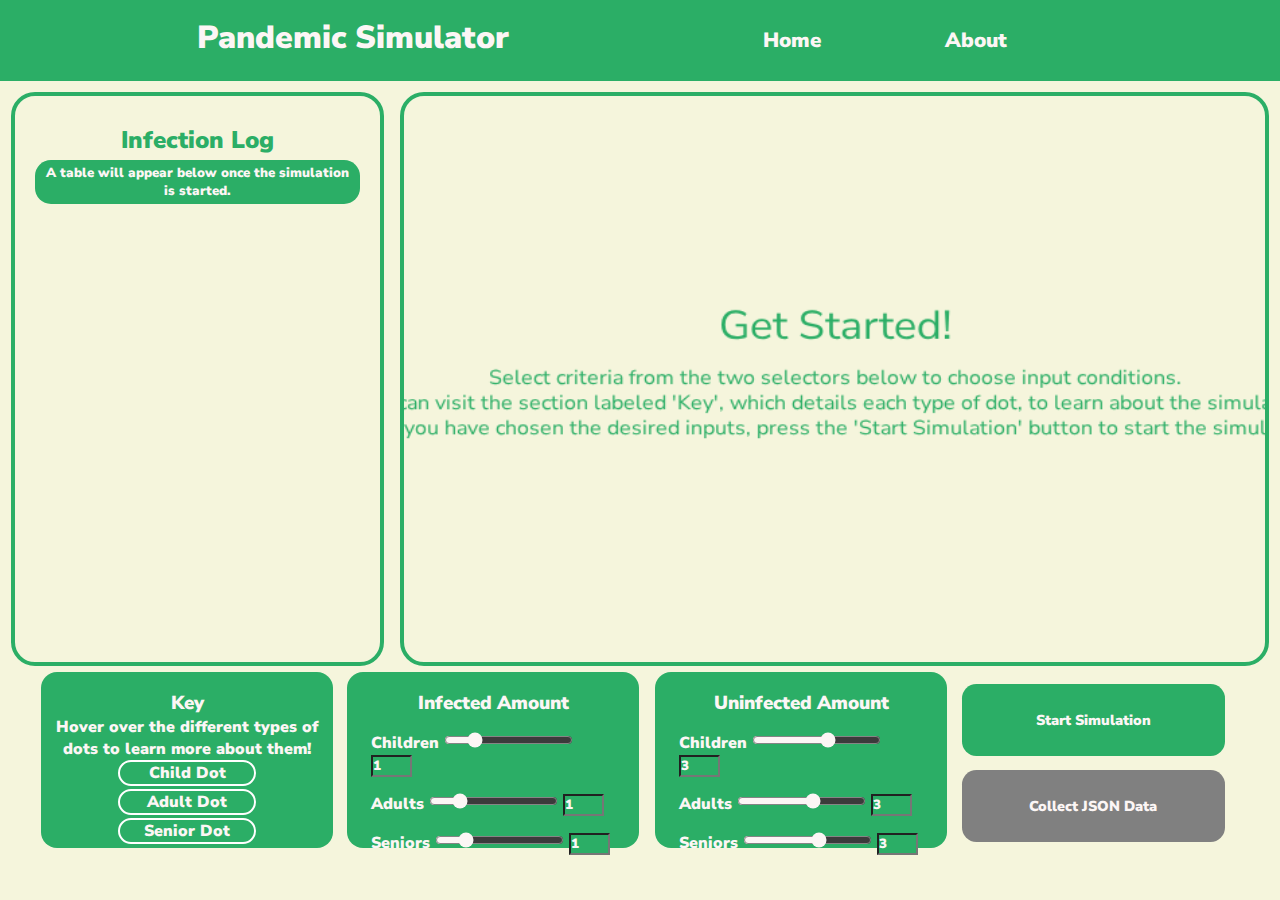
<file: index.html>
<!DOCTYPE html>
<html lang="en">
  <head>
    <title>Pandemic Simulator</title>
    <link rel="stylesheet" href="styles.css" />
    <link rel="preconnect" href="https://fonts.googleapis.com">
    <link rel="preconnect" href="https://fonts.gstatic.com" crossorigin>
    <link href="https://fonts.googleapis.com/css2?family=Nunito+Sans:ital,wght@0,400;0,600;1,400&display=swap" rel="stylesheet">
  </head>
  <body onload='init()'>
    <header>
        <div class='title'>
            <h1>
                <a href='index.html' class='link'>Pandemic Simulator</a>
            </h1>
        </div>
        <div class='nav-links'>
            <h3>
                <a href='index.html' class='link'>Home</a>
            </h3>
            <h3>
                <a href='about.html' class='link'>About</a>
            </h3>
        </div>
    </header>
    <!-- change id's to class -->
    <div class="container">
        <!-- make key representing what each person stands for -->
        <div class="infection-table">
            <h2 class='header_text'>Infection Log</h2>
            <h5 class='outline' style='margin: 0.3em; padding: 0.3em;'> 
                A table will appear below once the simulation is started.
            <h4>                
        </div>
        <canvas id="game"></canvas>
        <!-- add another table that counts the death time for each particular person -->
        <!-- <div class='table'>
            <h3 class='header_text'>Stopwatch</h3>
            <div class='stopwatch'>
                <h4>A stopwatch will appear here once the simulation is started.</h4>
            </div>
            <h3 class='header_text'>Infection Data</h3>
            <div class='info outline'>
                Lorem ipsum dolor sit amet consectetur adipisicing elit. Animi, sit.
                <div class='progress-bar'></div>
            </div>
        </div> -->
    </div>
    <div class='bottom'>
        <div class='key'>
            <h3 class='header_text'>Key</h3>
            <h4>Hover over the different types of dots to learn more about them!</h4>
            <!-- <canvas></canvas> -->
            <div class="popup" onmouseover="loadChild()">Child Dot
                <span class="popuptext" id="child">                
                    <img src="images/child-dot.png" alt="a child" id='child-dot'> 
                     Small in size, very fast, and not very suspectible to infection.
                </span>
            </div>
            <div class="popup" onmouseover="loadAdult()">Adult Dot
                <span class="popuptext" id="adult">
                    <img src="images/adult-dot.png" alt="an adult" id='adult-dot'>
                     Largest in size, medium speed, and decent susceptibity to infection.
                </span>
            </div>
            <div class="popup" onmouseover="loadSenior()">Senior Dot
                <span class="popuptext" id="senior">
                    <img src="images/senior-dot.png" alt="a senior" id='senior-dot'>
                     Medium in size, slow speed, and a very high susceptiblity to infection.
                </span>
            </div>
        </div>
        <div class="infected">
            <h3 class='header_text'>Infected Amount</h3>

            <div class='label-unit'>
                <label for='child_in'>Children</label> 
                <input type="range" min="0" max="5" value="1" id='child_in' oninput="validateInput(this); display_child_in.value = child_in.value;" />
                <input type="number" min="0" max="5" value="1" id='display_child_in' oninput="validateInput(this); child_in.value = display_child_in.value" />
                <br>
            </div>

            <div class='label-unit'>
                <label for='adult_in'>Adults</label> 
                <input type="range" min="0" max="5" value="1" id='adult_in' oninput="validateInput(this); display_adult_in.value = adult_in.value" />
                <input type="number" min="0" max="5" value="1" id='display_adult_in' oninput="validateInput(this); adult_in.value = display_adult_in.value" />
                <br>
            </div>

            <div class='label-unit'>
                <label for='senior_in'>Seniors</label> 
                <input type="range" min="0" max="5" value="1" id='senior_in' oninput="validateInput(this); display_senior_in.value = senior_in.value" />
                <input type="number" min="0" max="5" value="1" id='display_senior_in' oninput="validateInput(this); senior_in.value = display_senior_in.value" />
                <br>
            </div>
        </div>
        <div class="uninfected">
            <h3 class='header_text'>Uninfected Amount</h3>

            <div class='label-unit'>
                <label for='child_un'>Children</label> 
                <input type="range" min="0" max="5" value="3" id='child_un' oninput="validateInput(this); display_child_un.value = child_un.value" />
                <input type="number" min="0" max="5" value="3" id='display_child_un' oninput="validateInput(this); child_un.value = display_child_un.value" />
                <br>
            </div>

            <div class='label-unit'>
                <label for='adult_un'>Adults</label> 
                <input type="range" min="0" max="5" value="3" id='adult_un' oninput="validateInput(this); display_adult_un.value = adult_un.value" />
                <input type="number" min="0" max="5" value="3" id='display_adult_un' oninput="validateInput(this); adult_un.value = display_adult_un.value" />
                <br>
            </div>

            <div class='label-unit'>
                <label for='senior_un'>Seniors</label> 
                <input type="range" min="0" max="5" value="3" id='senior_un' oninput="validateInput(this); display_senior_un.value = senior_un.value" />
                <input type="number" min="0" max="5" value="3" id='display_senior_un' oninput="validateInput(this); senior_un.value = display_senior_un.value;" />
                <br>
            </div>
        </div>
        <div>
            <input type='submit' value='Start Simulation' id='start-btn' onclick='simulate()' class='button'>
            <input type='submit' value='Collect JSON Data' id='json-btn' onclick='downloadData()' class='button'>
        </div>
    </div>    
    <script src="script.js"></script>
    <!-- <footer>
        <div class='footer'>
            <h3 style='text-align: center;'>Powered by JS | Made by isobarbaric, AtomicStewOwo, and Neo Paperhaus</h3>
        </div>
    </footer> -->
  </body>
</html>
</file>
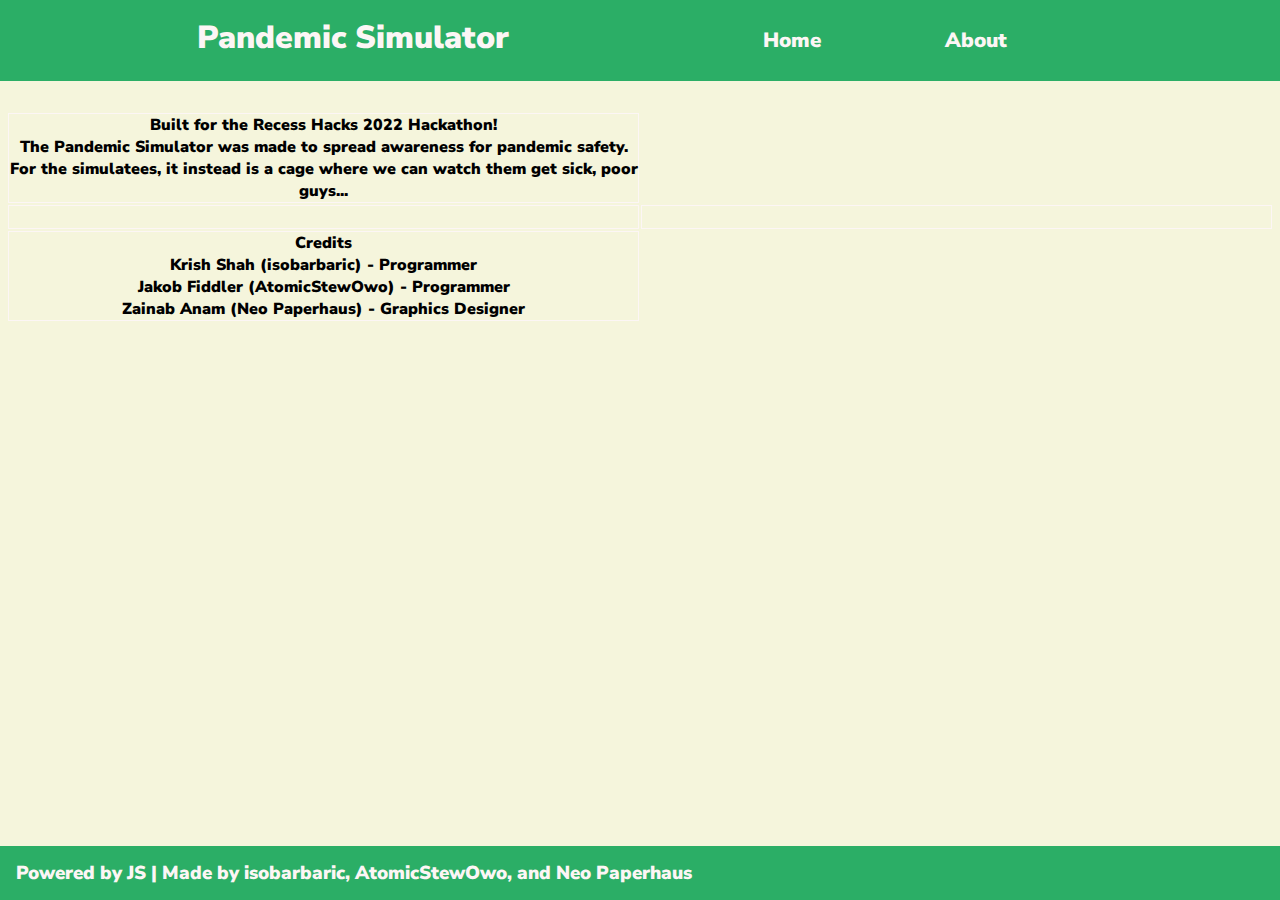
<file: about.html>
<!DOCTYPE html>
<html lang="en">
    <head>
        <title>Pandemic Simulator</title>
        <link rel="stylesheet" href="styles.css" />
        <link rel="preconnect" href="https://fonts.googleapis.com">
        <link rel="preconnect" href="https://fonts.gstatic.com" crossorigin>
        <link href="https://fonts.googleapis.com/css2?family=Nunito+Sans:ital,wght@0,400;0,600;1,400&display=swap" rel="stylesheet">
    </head>
    <body>
        <header>
            <div class='title'>
                <h1>
                    <a href='index.html' class='link'>Pandemic Simulator</a>
                </h1>
            </div>
            <div class='nav-links'>
                <h3>
                    <a href='index.html' class='link'>Home</a>
                </h3>
                <h3>
                    <a href='about.html' class='link'>About</a>
                </h3>
            </div>
        </header>
        <!-- <h2 class="built"></h2>
        <h2 class="about">Coding Wizard/Power House - </h2>
        <h2 class="about">Veteran Newbie - </h2>
        <h2 class="about">Good 'Ol Pal - Neo Paperhaus</h2>
        <h3 class="about">This idea was come up with by all of us in a pretty rad brainstorming session.</h3>
        <h2 class="about">Music: Dr Mario NES Fever Theme</h2>
        <h5 class="about">Nintendo pls don't sue us...</h5> -->
        <table class='about-diag'>
            <tr colspan='2'>
                <td>
                    Built for the Recess Hacks 2022 Hackathon!
                    <p>The Pandemic Simulator was made to spread awareness for pandemic safety. For the simulatees, it instead is a cage where we can watch them get sick, poor guys...</p>
                </td>
            </tr>
            <tr>
                <td></td>
                <td></td>
            </tr>
            <tr>
                <td>
                    Credits
                    <ul>
                        <li>Krish Shah (isobarbaric) - Programmer</li>
                        <li>Jakob Fiddler (AtomicStewOwo) - Programmer</li>
                        <li>Zainab Anam (Neo Paperhaus) - Graphics Designer</li>
                    </ul>
                </td>
            </tr>
        </table>
    </body>
    <!-- <img src="images/cool.gif" alt="the coolest gif ever" class="cool"> -->
    <footer>
        <div class='footer'>
            <h3>Powered by JS | Made by isobarbaric, AtomicStewOwo, and Neo Paperhaus</h3>
        </div>
    </footer>
</html>
</file>
<file: styles.css>
/* change css order according to order of appearing in html */

* {
    font-family: 'Nunito Sans', sans-serif;
    box-sizing: border-box;
    margin: 0;
    padding: 0;
    font-weight: bolder;
}

:root {
    --color-primary: #2BAE66FF;
    --color-secondary: #FCF6F5FF;
    /* --border-color: black; */
    --border-color: var(--color-primary);
}

html, body { 
    width: 100%; 
    height: 100%; 
    overflow: auto;
    background-color: beige;
}

header {
    width: 100%;
    text-align: center;
    padding: 1em;
    background-color: var(--color-primary);
    color: #f63623;
    display: flex;
    justify-content: center;
}   

h1 {
    display: inline;
}

.title {
    width: 55%;
    /* font-size: 1.2em; */
}

.nav-links {
    width: 45%;
    display: flex;
    font-size: 1.1em;
    margin: 0.6em;
}

body {
    background-color: '#fff5be';
}

.container {
    display: flex;
    flex-wrap: nowrap;
    width: 100%;
    height: 65%;
    /* border: 0.2em dotted var(--border-color); */
    padding: 0.2em;
}

.container > div, #game {
    margin: 0.5em;
    margin-bottom: -0.2em;
    border-radius: 1.5em;
} 

.infection-table {
    border: 4px solid var(--border-color); 
    /* border-radius: 2em;     */
    width: 30%;
    padding: 1em;
}

.table {
    border: 4px solid var(--border-color);
    /* border-radius: 2em;     */
    width: 25%;
    padding: 1em;
}

input[type=range] {
    accent-color: var(--color-secondary);
}

input[type=number] {
    background-color: var(--color-primary);
    color: var(--color-secondary);
}

#game { 
    /* background-color: '#fff5be'; */
    border: 4px solid var(--border-color);
    /* border-radius: 2em;     */
    display: inline;
    /* margin-top: 1em;
    margin-bottom: 1em; */
    display: block; 
    /* height: 100%; */
    width: 70%;
}

.key {
    width: 20em;
    height: 11em;
    margin: 1em;
    margin-top: 0.2em;
    margin-left: 3%;
    margin-right: 1.1%;
    float: left;
    background-color: var(--color-primary);
    color: var(--color-secondary);
    border-radius: 1em;
    padding: 0.5em;
    text-align: center;
}

/* images for the key section */

img {
    height: 1em;
    width: auto;
    padding-left: 1em;
}

#adult-dot {
    height: 2.5em;
}

#senior-dot {
    height: 2em;
}

.infected {
    width: 20em;
    height: 11em;
    margin: 1em;
    margin-top: 0.2em;
    margin-left: auto; 
    margin-right: auto;
    float: left;
    background-color: var(--color-primary);
    color: var(--color-secondary);
    border-radius: 1em;
    padding: 0.5em;
}

.uninfected {
    width: 20em;
    height: 11em;
    margin: 1em;
    margin-top: 0.2em;
    /* margin-left: auto; */
    margin-right: auto;
    float: left;
    background-color: var(--color-primary);
    color: var(--color-secondary);
    border-radius: 1em;
    padding: 0.5em;
}

.label-unit {
    margin: 1em;
    /* padding: 1em; */
}

.bottom {
    width: 100%;
    display: flex;
    flex-wrap: nowrap;
    height: 22%;
    /* border: 0.2em dotted black; */
    padding: 0.2em;
    /* width: 100vh;
    margin: 0.5em;
    margin-top: 0;
    margin-bottom: 0; */
}

.header_text {
    text-align: center; 
    margin-top: 0.5em;
}

.container .header_text {
    color: var(--color-primary);
}

.stopwatch, table {
    /* background-color: beige; */
    margin: 1.5em;
    /* border-radius: 1.2em; */
    text-align: center;
    padding: 0.4em;
}

.stopwatch {
    background-color: var(--color-primary);
    color:  var(--color-secondary);
    margin: 0.8em;
    padding: 0.4em;
    border-radius: 1.2em;
    text-align: center;
}

.button {
    background-color: var(--color-primary); 
    color: var(--color-secondary);
    padding: 1em;
    border: none;
    border-radius: 1em;
    box-shadow: 0.5em;
    text-align: center;
    display: inline-block;
    font-size: 0.9em;
    width: 80%;
    height: 5em;
    margin-top: 1em;
    margin-left: 1em;
    margin-right: 1em;
}

.button:hover:enabled {
    background-color: var(--color-secondary); 
    color: var(--color-primary);
    cursor: pointer;
}

input:disabled,
input[disabled]{
    background-color: gray;
}

table {
    margin-left: auto;
    margin-right: auto;
    text-align: center; 
    table-layout: fixed;
    width: 100%;
    /* border: 0.2em dotted var(--border-color);; */
    /* border-radius: 0.15em; */
}

.outline {
    background-color: var(--color-primary);
    color:  var(--color-secondary);
    margin: 0.8em;
    padding: 0.4em;
    border-radius: 1.2em;
    text-align: center;
}

th, td {
    text-align: center; 
    vertical-align: middle;
    border: 1px solid var(--color-secondary);
}

td:empty::after{
    content: "\00a0";
}
  
textarea {
    display: inline;
}

#selector {
    margin: auto;
    width: 50%;
    padding: 10px;  
}

.progress-bar {
    width: 100%;
    /* background-color: beige; */
    margin: 1.5em;
    border-radius: 1.2em;
    padding: 0.4em;
    text-align: center;
}

.footer {
    position: fixed;
    left: 0;
    bottom: 0;
    width: 100%;
    height: 6%;
    padding: 1em;
    background-color: var(--color-primary);
    color: var(--color-secondary);
    text-align: center;
    display: -webkit-flex;
    display: flex;
    align-items: center;

}

.link {
    text-decoration: none;
    color: var(--color-secondary);
    padding: 2em;
    margin: 1em;
}

.link:hover {
    text-decoration: underline;
}

/* popup-css, taken from W3Schools */
.popup {
    position: relative;
    display: inline-block;
    cursor: pointer;
    -webkit-user-select: none;
    -moz-user-select: none;
    -ms-user-select: none;
    user-select: none;
    border: 2px solid white;
    border-radius: 1em;
    margin-bottom: 0.2em;
    display: inline-block;
    width: 50%;
}
    
.popup .popuptext {
    visibility: hidden;
    width: 220px;
    background-color: #555;
    color: #fff;
    text-align: center;
    border-radius: 6px;
    padding: 8px 0;
    position: absolute;
    z-index: 1;
    bottom: 125%;
    left: 50%;
    margin-left: -80px;
}
    
.popup .popuptext::after {
    content: "";
    position: absolute;
    top: 100%;
    left: 50%;
    margin-left: -5px;
    border-width: 5px;
    border-style: solid;
    border-color: #555 transparent transparent transparent;
}
    
/* Toggle this class - hide and show the popup */
.popup .show {
    visibility: visible;
    -webkit-animation: fadeIn 1s;
    animation: fadeIn 1s;
}
    
/* Add animation (fade in the popup) */
@-webkit-keyframes fadeIn {
    from {opacity: 0;} 
    to {opacity: 1;}
}

@keyframes fadeIn {
    from {opacity: 0;}
    to {opacity:1 ;}
}
</file>
